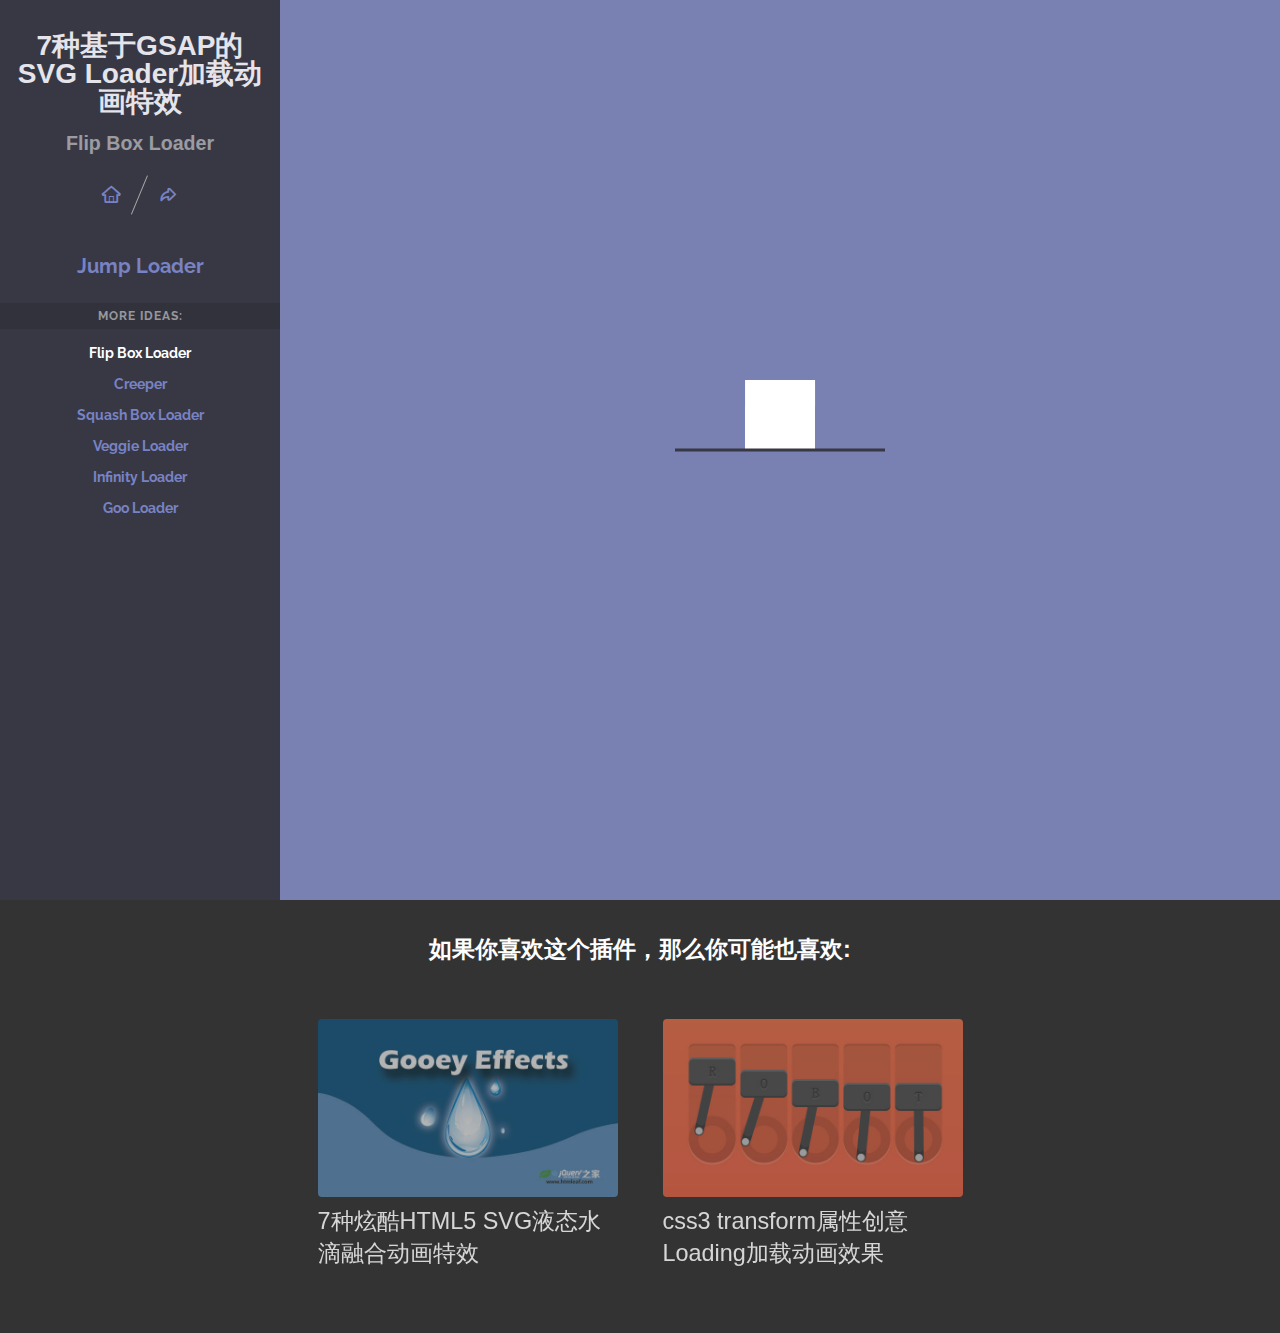
<file: index2.html>
<!DOCTYPE html>
<html lang="zh" class="no-js">
<head>
	<meta charset="UTF-8" />
	<meta http-equiv="X-UA-Compatible" content="IE=edge">
	<meta name="viewport" content="width=device-width, initial-scale=1">
	<title>7种基于GSAP的SVG Loader加载动画特效 | Flip Box Loader_jQuery之家-自由分享jQuery、html5、css3的插件库</title>
	<link rel="stylesheet" type="text/css" href="css/normalize.css" />
	<link rel="stylesheet" type="text/css" href="css/default.css">
	<script type="text/javascript" src="js/greensock/minified/TweenMax.min.js"></script>
	<script type="text/javascript" src="js/greensock/minified/plugins/DrawSVGPlugin.min.js"></script>
	<!--[if IE]>
		<script src="http://libs.useso.com/js/html5shiv/3.7/html5shiv.min.js"></script>
	<![endif]-->
</head>
<body class="demo-1">
	<div class="container">
		<header class="htmleaf-header">
			<h1>7种基于GSAP的SVG Loader加载动画特效 <span>Flip Box Loader</span></h1>
			<div class="htmleaf-links">
				<a class="htmleaf-icon icon-htmleaf-home-outline" href="http://www.htmleaf.com/" title="jQuery之家" target="_blank"><span> jQuery之家</span></a>
				<a class="htmleaf-icon icon-htmleaf-arrow-forward-outline" href="http://www.htmleaf.com/html5/SVG/201503261577.html" title="返回下载页" target="_blank"><span> 返回下载页</span></a>
			</div>
			<nav class="htmleaf-demos">
				<a href="index.html">Jump Loader</a>
				<span>More ideas:</span>
				<a class="current-demo" href="index2.html">Flip Box Loader</a>
				<a href="index3.html">Creeper</a>
				<a href="index4.html">Squash Box Loader</a>
				<a href="index5.html">Veggie Loader</a>
				<a href="index6.html">Infinity Loader</a>
				<a href="index7.html">Goo Loader</a>
			</nav>
		</header>
		<div class="content">
			<div class="svg-container" id="boxContainer">
				<svg id="boxLoader" width="70px" height="70px" viewBox="0 0 35 35" preserveAspectRatio="none">
					<rect x="0" fill="#fff" width="35" height="35" />
				</svg>
				<svg id="base" width="210px" height="210px" viewBox="0 0 105 105" preserveAspectRatio="none">
					<line stroke-width="1.5" fill="none" stroke="#383845" stroke-miterlimit="10" x1="0" y1="52.5" x2="105" y2="52.5" />
				</svg>
			</div>
		</div>
		<div class="related">
		    <h3>如果你喜欢这个插件，那么你可能也喜欢:</h3>
		    <a href="http://www.htmleaf.com/html5/SVG/201503111500.html">
			  <img src="related/1.jpg" width="300" alt="7种炫酷HTML5 SVG液态水滴融合动画特效"/>
			  <h3>7种炫酷HTML5 SVG液态水滴融合动画特效</h3>
			</a>
			<a href="http://www.htmleaf.com/css3/transform/2014100442.html">
			  <img src="related/2.jpg" width="300" alt="css3 transform属性创意Loading加载动画效果"/>
			  <h3>css3 transform属性创意Loading加载动画效果</h3>
			</a>
		</div>
	</div>
	<!-- /container -->
	<script>
	(function() {
		var boxContainer = document.getElementById('boxContainer');
		var boxLoader = document.getElementById('boxLoader');
		var box = document.getElementById('box');
		var base = document.getElementById('base');

		TweenMax.set([boxLoader, base], {
			position: 'absolute',
			top: '50%',
			left: '50%',
			xPercent: -50,
			yPercent: -50
		})

		TweenMax.set([boxContainer], {
			position: 'absolute',
			top:'50%',
			left: '50%',
			xPercent: -50,
			yPercent: -50
		})

		var tl = new TimelineMax({
			repeat: -1
		});
		
		tl.timeScale(1.2)
		
		tl.set(boxLoader, {
			transformOrigin: '0% 100%',
			left: '+=70',
			top: '-=' + 70 / 2
		})
		.to(boxLoader, 1, {
			rotation: '-=90',
			ease: Power4.easeInOut
		})
		.set(boxLoader, {
			transformOrigin: '0% 100%',
			left: '-=70',
			rotation: 0
		})
		.to(boxLoader, 1, {
			rotation: '-=90',
			ease: Power4.easeInOut
		})
		.set(boxLoader, {
			transformOrigin: '0% 100%',
			left: '-=70',
			rotation: 0
		})
		.to(boxLoader, 1, {
			rotation: '-=270',
			ease: Power4.easeInOut
		})
		.to(boxContainer, 1, {
			rotation: '+=180',
			ease: Back.easeInOut
		}, '-=1')
		.set(boxLoader, {
			transformOrigin: '100% 0%',
			top: '+=70',
			rotation: 0
		})
		.to(boxLoader, 1, {
			rotation: '-=90',
			ease: Power4.easeInOut
		})
		.set(boxLoader, {
			transformOrigin: '100% 0%',
			left: '+=70',
			rotation: 0
		})
		.to(boxLoader, 1, {
			rotation: '-=90',
			ease: Power4.easeInOut
		})
		.set(boxLoader, {
			transformOrigin: '100% 0%',
			left: '+=70',
			rotation: 0
		})
		.to(boxLoader, 1, {
			rotation: '-=270',
			ease: Power4.easeInOut
		})
		.to(boxContainer, 1, {
			rotation: '+=180',
			ease: Back.easeInOut
		}, '-=1')
	})();
	</script>
</body>
</html>
</file>
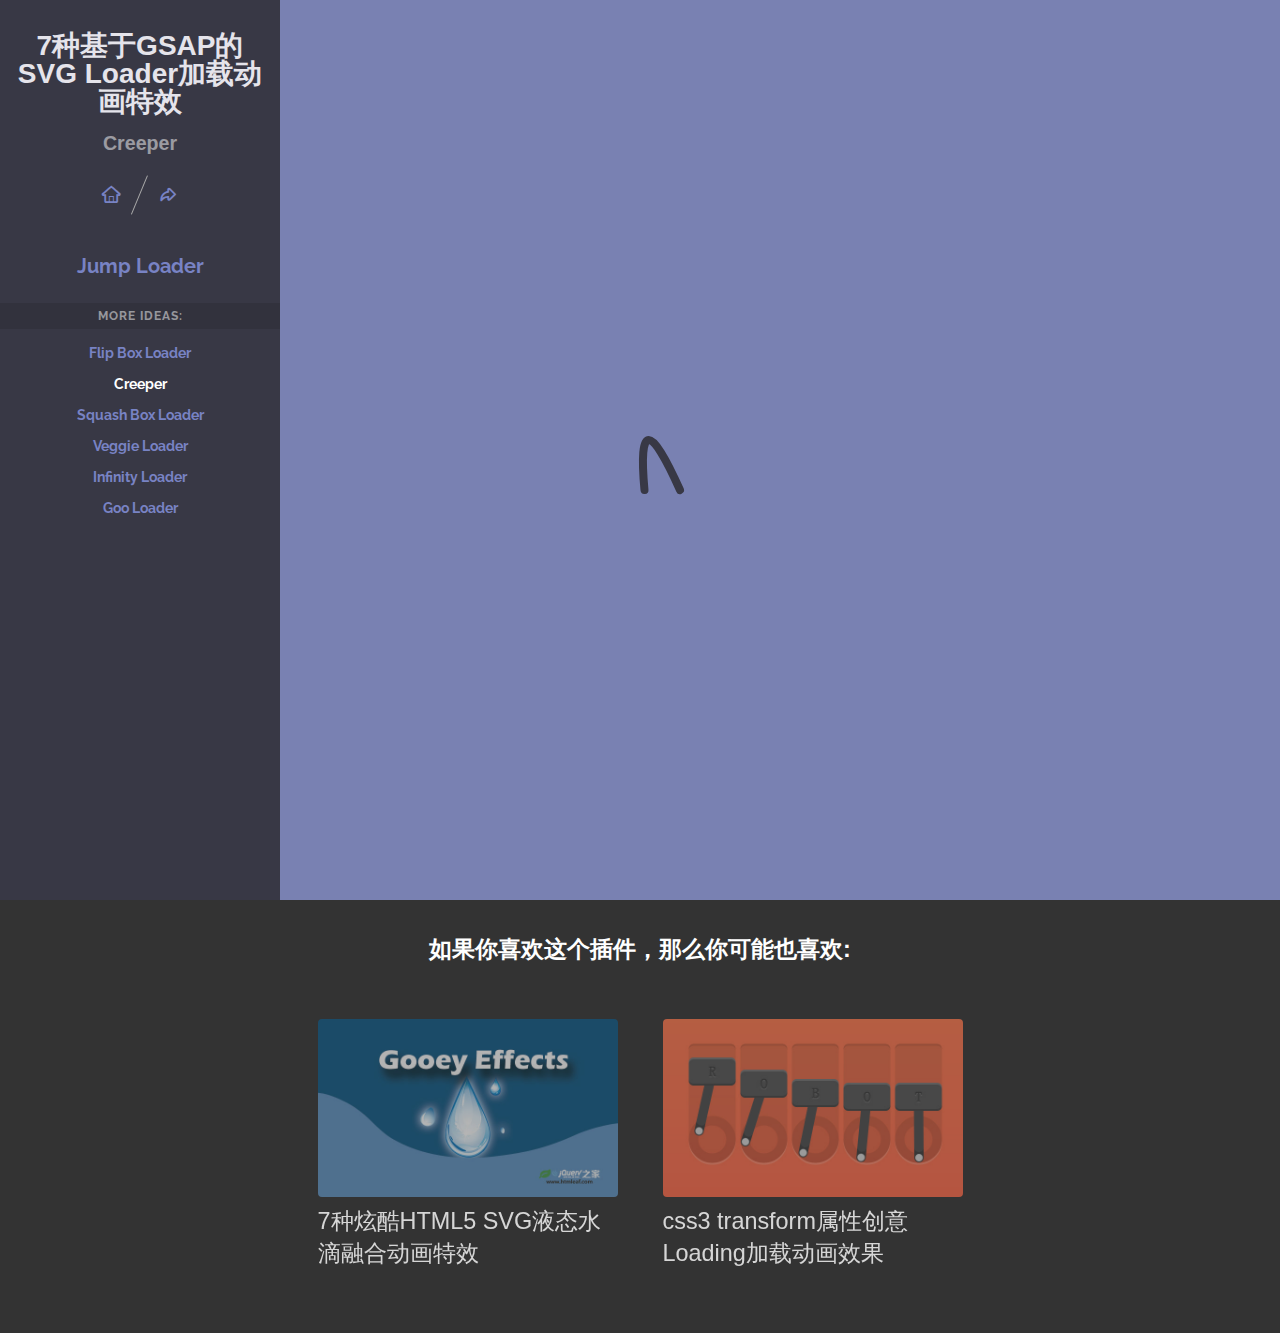
<file: index3.html>
<!DOCTYPE html>
<html lang="zh" class="no-js">
<head>
	<meta charset="UTF-8" />
	<meta http-equiv="X-UA-Compatible" content="IE=edge">
	<meta name="viewport" content="width=device-width, initial-scale=1">
	<title>7种基于GSAP的SVG Loader加载动画特效 | Creeper_jQuery之家-自由分享jQuery、html5、css3的插件库</title>
	<link rel="stylesheet" type="text/css" href="css/normalize.css" />
	<link rel="stylesheet" type="text/css" href="css/default.css">
	<script type="text/javascript" src="js/greensock/minified/TweenMax.min.js"></script>
	<script type="text/javascript" src="js/greensock/minified/plugins/DrawSVGPlugin.min.js"></script>
	<!--[if IE]>
		<script src="http://libs.useso.com/js/html5shiv/3.7/html5shiv.min.js"></script>
	<![endif]-->
</head>
<body class="demo-1">
	<div class="container">
		<header class="htmleaf-header">
			<h1>7种基于GSAP的SVG Loader加载动画特效 <span>Creeper</span></h1>
			<div class="htmleaf-links">
				<a class="htmleaf-icon icon-htmleaf-home-outline" href="http://www.htmleaf.com/" title="jQuery之家" target="_blank"><span> jQuery之家</span></a>
				<a class="htmleaf-icon icon-htmleaf-arrow-forward-outline" href="http://www.htmleaf.com/html5/SVG/201503261577.html" title="返回下载页" target="_blank"><span> 返回下载页</span></a>
			</div>
			<nav class="htmleaf-demos">
				<a href="index.html">Jump Loader</a>
				<span>More ideas:</span>
				<a href="index2.html">Flip Box Loader</a>
				<a class="current-demo" href="index3.html">Creeper</a>
				<a href="index4.html">Squash Box Loader</a>
				<a href="index5.html">Veggie Loader</a>
				<a href="index6.html">Infinity Loader</a>
				<a href="index7.html">Goo Loader</a>
			</nav>
		</header>
		<div class="content">
			<svg id="line-svg-node" width="100%" height="120px" viewBox="0 0 600 120">
				<path id="l0" fill="none" stroke="#383845" stroke-width="8" stroke-linecap="round" stroke-linejoin="round" stroke-miterlimit="10" d="
				M400,200 Q500,200 600,200 " />
				<circle id="p0" cx="0" cy="0" r="14" fill="rgba(0,0,0,0)" stroke-width="0" stroke="red"></circle>
				<circle id="p1" cx="0" cy="0" r="14" fill="rgba(0,0,0,0)" stroke-width="0" stroke="red"></circle>
			</svg>
			<div id="null-object"></div>
			<div id="p0-null-object"></div>
			<div id="p1-null-object"></div>
			<div id="container-null-object"></div>
		</div>
		<div class="related">
		    <h3>如果你喜欢这个插件，那么你可能也喜欢:</h3>
		    <a href="http://www.htmleaf.com/html5/SVG/201503111500.html">
			  <img src="related/1.jpg" width="300" alt="7种炫酷HTML5 SVG液态水滴融合动画特效"/>
			  <h3>7种炫酷HTML5 SVG液态水滴融合动画特效</h3>
			</a>
			<a href="http://www.htmleaf.com/css3/transform/2014100442.html">
			  <img src="related/2.jpg" width="300" alt="css3 transform属性创意Loading加载动画效果"/>
			  <h3>css3 transform属性创意Loading加载动画效果</h3>
			</a>
		</div>
	</div>
	<!-- /container -->
	<script>
	(function() {
		var bezierPoint = document.getElementById('null-object');
		var p0NullObject = document.getElementById('p0-null-object');
		var p1NullObject = document.getElementById('p1-null-object');
		var containerNullObject = document.getElementById('container-null-object');

		var lineSVGNode = document.getElementById('line-svg-node');
		var l0 = document.getElementById('l0');
		var p0 = document.getElementById('p0');
		var p1 = document.getElementById('p1');

		var lineLength = 100;

		TweenMax.set(lineSVGNode, {
			position: 'absolute',
			top: '50%',
			left: 0,
			xPercent: 0,
			yPercent: -50
		})

		TweenMax.set([p0, p1], {
			position: 'absolute'
		})

		TweenMax.set(bezierPoint, {
			position: 'absolute',
			x: 300,
			y: 300
		})

		TweenMax.set(p0NullObject, {
			position: 'absolute',
			x: 10,
			y: 100
		})

		TweenMax.set(p1NullObject, {
			position: 'absolute',
			x: 100,
			y: 100
		})

		TweenMax.ticker.addEventListener('tick', updateLine);

		function point0Update(e) {
			TweenMax.set(p0, {
				attr: {
					cx: p0NullObject._gsTransform.x,
					cy: p0NullObject._gsTransform.y
				}
			})
			p0cX = p0NullObject._gsTransform.x;
			p0cY = p0NullObject._gsTransform.y;
			p1cX = p1NullObject._gsTransform.x;
			p1cY = p1NullObject._gsTransform.y;
		}

		function point1Update(e) {
			TweenMax.set(p1, {
				attr: {
					cx: p1NullObject._gsTransform.x,
					cy: p1NullObject._gsTransform.y
				}
			})
			p0cX = p0NullObject._gsTransform.x;
			p0cY = p0NullObject._gsTransform.y;
			p1cX = p1NullObject._gsTransform.x;
			p1cY = p1NullObject._gsTransform.y;
		}

		function updateLine() {
			var bezierDiffX = Math.abs(p0NullObject._gsTransform.x - p1NullObject._gsTransform.x) / 2;
			var bezierOffsetX = Math.min(p0NullObject._gsTransform.x, p1NullObject._gsTransform.x) + bezierDiffX;
			var bezierOffsetY = Math.min(p0NullObject._gsTransform.y, p1NullObject._gsTransform.y) - (lineLength);

			TweenMax.to(bezierPoint, 0.08, {
				x: bezierOffsetX,
				y: bezierOffsetY,
				ease: Power1.easeIn
			});

			nullX = bezierPoint._gsTransform.x;
			nullY = bezierPoint._gsTransform.y;

			TweenMax.set(l0, {
				attr: {
					d: "M" + p0cX + "," + p0cY + " Q" + nullX + "," + nullY + " " + p1cX + "," + p1cY
				}
			})
		}

		function initPoints() {
			TweenMax.set(p0, {
				attr: {
					cx: p0NullObject._gsTransform.x,
					cy: p0NullObject._gsTransform.y
				}
			})
			TweenMax.set(p1, {
				attr: {
					cx: p1NullObject._gsTransform.x,
					cy: p1NullObject._gsTransform.y
				}
			})
			point0Update();
			point1Update();
			updateLine();
		}

		var tl = new TimelineMax({
			repeatDelay: 0,
			repeat: -1,
			yoyo: true
		});

		tl.timeScale(2);

		tl.to(p0NullObject, 1, {
			x: 200,
			onUpdate: point0Update,
			ease: Power4.easeInOut
		})
		.to(p1NullObject, 1, {
			x: 300,
			onUpdate: point1Update,
			ease: Power4.easeInOut
		})

		tl.to(p0NullObject, 1, {
			x: 400,
			onUpdate: point0Update,
			ease: Power4.easeInOut
		})
		.to(p1NullObject, 1, {
			x: 500,
			onUpdate: point1Update,
			ease: Power4.easeInOut
		})

		initPoints();
	})();
	</script>
</body>
</html>
</file>
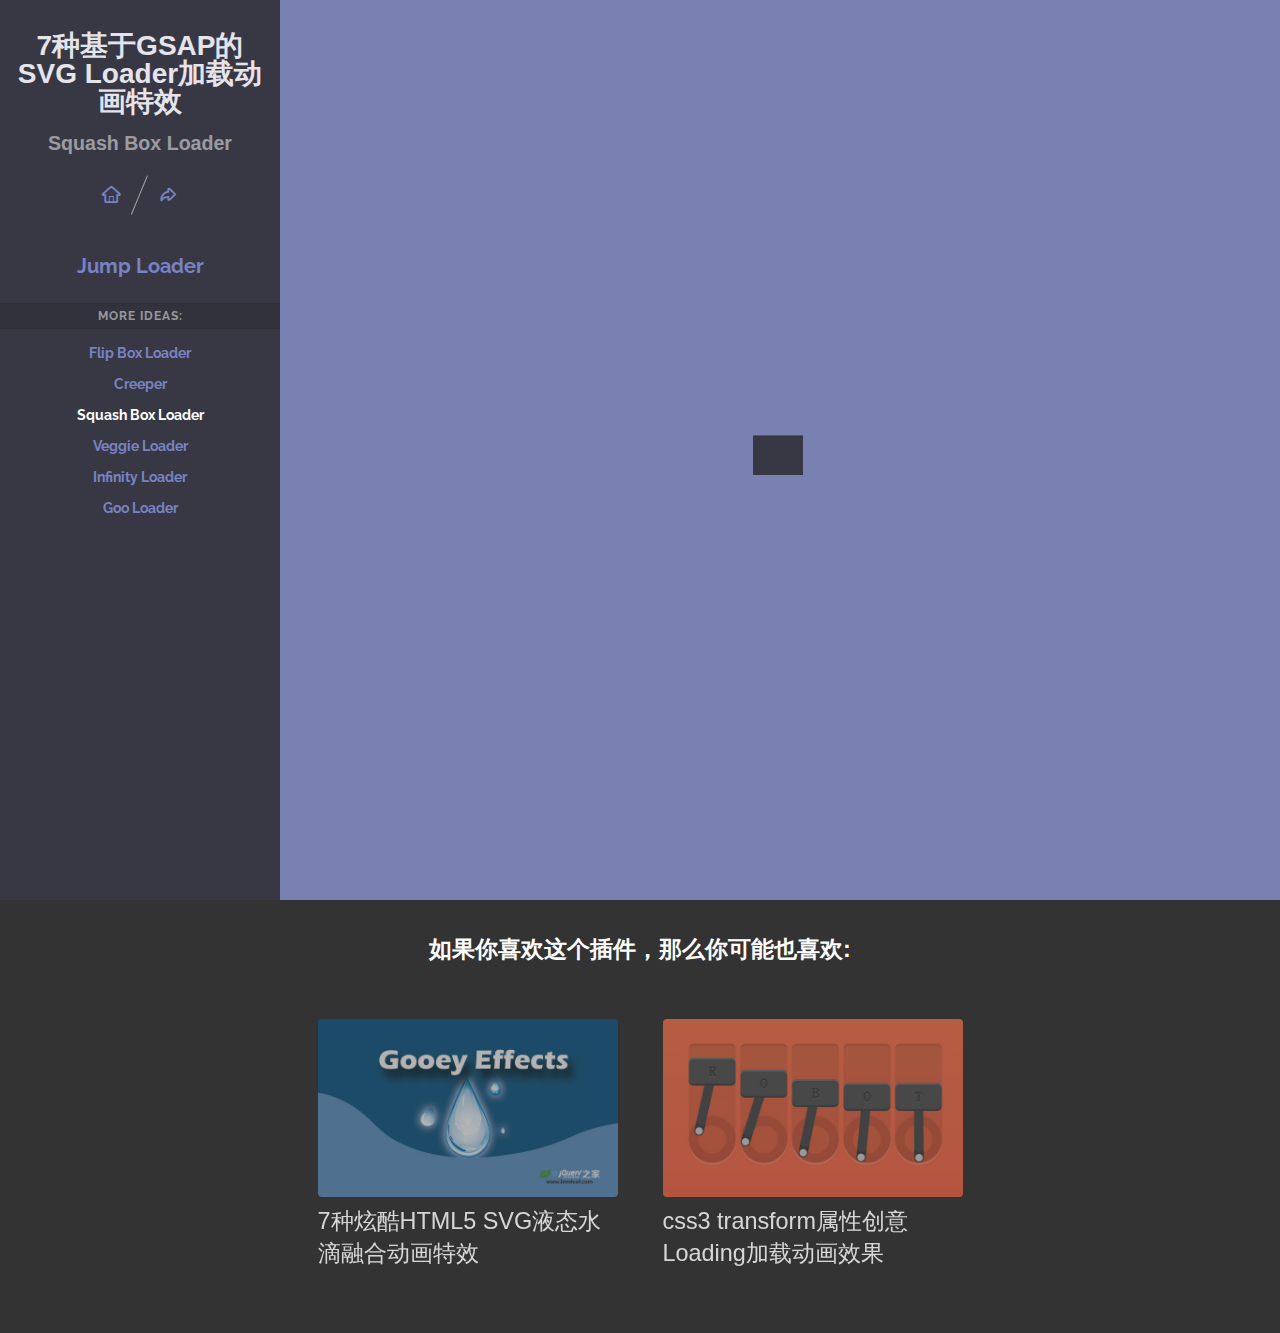
<file: index4.html>
<!DOCTYPE html>
<html lang="zh" class="no-js">
<head>
	<meta charset="UTF-8" />
	<meta http-equiv="X-UA-Compatible" content="IE=edge">
	<meta name="viewport" content="width=device-width, initial-scale=1">
	<title>7种基于GSAP的SVG Loader加载动画特效 | Squash Box Loader_jQuery之家-自由分享jQuery、html5、css3的插件库</title>
	<link rel="stylesheet" type="text/css" href="css/normalize.css" />
	<link rel="stylesheet" type="text/css" href="css/default.css">
	<script type="text/javascript" src="js/greensock/minified/TweenMax.min.js"></script>
	<script type="text/javascript" src="js/greensock/minified/plugins/DrawSVGPlugin.min.js"></script>
	<!--[if IE]>
		<script src="http://libs.useso.com/js/html5shiv/3.7/html5shiv.min.js"></script>
	<![endif]-->
</head>
<body class="demo-1">
	<div class="container">
		<header class="htmleaf-header">
			<h1>7种基于GSAP的SVG Loader加载动画特效 <span>Squash Box Loader</span></h1>
			<div class="htmleaf-links">
				<a class="htmleaf-icon icon-htmleaf-home-outline" href="http://www.htmleaf.com/" title="jQuery之家" target="_blank"><span> jQuery之家</span></a>
				<a class="htmleaf-icon icon-htmleaf-arrow-forward-outline" href="http://www.htmleaf.com/html5/SVG/201503261577.html" title="返回下载页" target="_blank"><span> 返回下载页</span></a>
			</div>
			<nav class="htmleaf-demos">
				<a href="index.html">Jump Loader</a>
				<span>More ideas:</span>
				<a href="index2.html">Flip Box Loader</a>
				<a href="index3.html">Creeper</a>
				<a class="current-demo" href="index4.html">Squash Box Loader</a>
				<a href="index5.html">Veggie Loader</a>
				<a href="index6.html">Infinity Loader</a>
				<a href="index7.html">Goo Loader</a>
			</nav>
		</header>
		<div class="content">
			<div id="container">
				<svg id="boxLoader" width="50px" height="50px" viewBox="0 0 35 35" preserveAspectRatio="none">
					<rect x="0" fill="#383845" width="35" height="35" />
				</svg>
			</div>
		</div>
		<div class="related">
		    <h3>如果你喜欢这个插件，那么你可能也喜欢:</h3>
		    <a href="http://www.htmleaf.com/html5/SVG/201503111500.html">
			  <img src="related/1.jpg" width="300" alt="7种炫酷HTML5 SVG液态水滴融合动画特效"/>
			  <h3>7种炫酷HTML5 SVG液态水滴融合动画特效</h3>
			</a>
			<a href="http://www.htmleaf.com/css3/transform/2014100442.html">
			  <img src="related/2.jpg" width="300" alt="css3 transform属性创意Loading加载动画效果"/>
			  <h3>css3 transform属性创意Loading加载动画效果</h3>
			</a>
		</div>
	</div>
	<!-- /container -->
	<script>
	(function() {
		var container = document.getElementById('container');
		var boxLoader = document.getElementById('boxLoader');
		var box = document.getElementById('box');

		TweenMax.set([boxLoader], {
			position: 'absolute',
			top: '50%',
			left: '50%',
			xPercent: -50,
			yPercent: -50
		})

		TweenMax.set([container], {
			position: 'absolute',
			top: '50%',
			left: '50%',
			xPercent: -50,
			yPercent: -50
		})

		var tl = new TimelineMax({
			repeat: -1
		});

		tl.timeScale(1.3)
		
		tl.set(boxLoader, {
			transformOrigin: '0% 100%'
		})
		.to(boxLoader, 1, {
			rotation: -90,
			ease: Power4.easeInOut

		})
		.to(boxLoader, 0.2, {
			scaleX: 0.3,
			ease: Power1.easeIn
		}, '-=0.9')
		.to(boxLoader, 1, {
			left: '+=50',
			ease: Linear.easeNone
		}, '-=1')
		.to(boxLoader, 0.2, {
			scaleX: 1,
			ease: Power1.easeIn
		}, '-=0.2')
	})();
	</script>
</body>
</html>
</file>
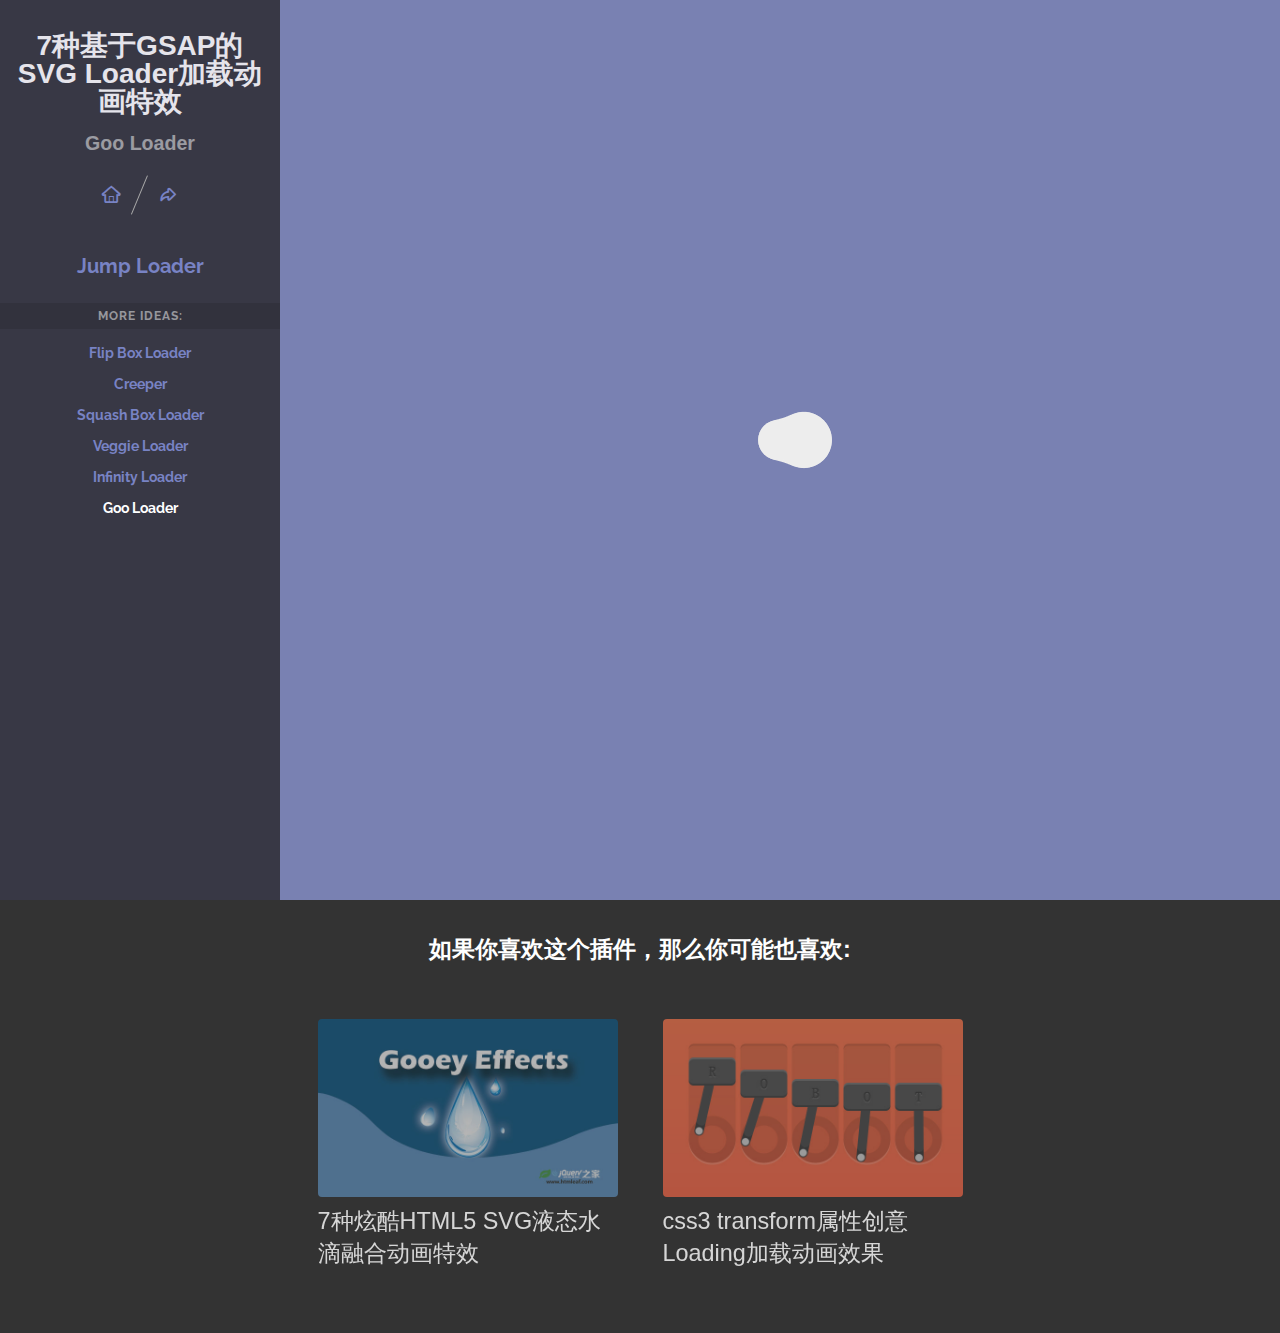
<file: index7.html>
<!DOCTYPE html>
<html lang="zh" class="no-js">
<head>
	<meta charset="UTF-8" />
	<meta http-equiv="X-UA-Compatible" content="IE=edge">
	<meta name="viewport" content="width=device-width, initial-scale=1">
	<title>7种基于GSAP的SVG Loader加载动画特效 | Goo Loader_jQuery之家-自由分享jQuery、html5、css3的插件库</title>
	<link rel="stylesheet" type="text/css" href="css/normalize.css" />
	<link rel="stylesheet" type="text/css" href="css/default.css">
	<script type="text/javascript" src="js/greensock/minified/TweenMax.min.js"></script>
	<script type="text/javascript" src="js/greensock/minified/plugins/DrawSVGPlugin.min.js"></script>
	<!--[if IE]>
		<script src="http://libs.useso.com/js/html5shiv/3.7/html5shiv.min.js"></script>
	<![endif]-->
</head>
<body class="demo-1">
	<div class="container">
		<header class="htmleaf-header">
			<h1>7种基于GSAP的SVG Loader加载动画特效 <span>Goo Loader</span></h1>
			<div class="htmleaf-links">
				<a class="htmleaf-icon icon-htmleaf-home-outline" href="http://www.htmleaf.com/" title="jQuery之家" target="_blank"><span> jQuery之家</span></a>
				<a class="htmleaf-icon icon-htmleaf-arrow-forward-outline" href="http://www.htmleaf.com/html5/SVG/201503261577.html" title="返回下载页" target="_blank"><span> 返回下载页</span></a>
			</div>
			<nav class="htmleaf-demos">
				<a href="index.html">Jump Loader</a>
				<span>More ideas:</span>
				<a href="index2.html">Flip Box Loader</a>
				<a href="index3.html">Creeper</a>
				<a href="index4.html">Squash Box Loader</a>
				<a href="index5.html">Veggie Loader</a>
				<a href="index6.html">Infinity Loader</a>
				<a class="current-demo" href="index7.html">Goo Loader</a>
			</nav>
		</header>
		<div class="content">
			<div id="container">
				<svg width="400" height="200" viewBox="0 0 400 200">
					<defs>
						<filter id="goo">
							<feGaussianBlur in="SourceGraphic" stdDeviation="7" result="blur" />
							<feColorMatrix in="blur" mode="matrix" values="1 0 0 0 0  0 1 0 0 0  0 0 1 0 0  0 0 0 17 -7" result="cm" />
							<feComposite in="SourceGraphic" in2="cm">
						</filter>
						<filter id="f2" x="-200%" y="-40%" width="400%" height="200%">
							<feOffset in="SourceAlpha" dx="9" dy="3" />
							<feGaussianBlur result="blurOut" in="offOut" stdDeviation="0.51" />
							<feComponentTransfer>
								<feFuncA type="linear" slope="0.05" />
							</feComponentTransfer>
							<feMerge>
								<feMergeNode/>
								<feMergeNode in="SourceGraphic" />
							</feMerge>
						</filter>
					</defs>
					<g filter="url(#goo)" style="fill:#FFFFFF">
						<ellipse id="drop" cx="125" cy="90" rx="20" ry="20" fill-opacity="1" fill="#ededed"/>
						<ellipse id="drop2"cx="125" cy="90" rx="20" ry="20" fill-opacity="1" fill="#ededed"/>
					</g>
				</svg>
			</div>
		</div>
		<div class="related">
		    <h3>如果你喜欢这个插件，那么你可能也喜欢:</h3>
		    <a href="http://www.htmleaf.com/html5/SVG/201503111500.html">
			  <img src="related/1.jpg" width="300" alt="7种炫酷HTML5 SVG液态水滴融合动画特效"/>
			  <h3>7种炫酷HTML5 SVG液态水滴融合动画特效</h3>
			</a>
			<a href="http://www.htmleaf.com/css3/transform/2014100442.html">
			  <img src="related/2.jpg" width="300" alt="css3 transform属性创意Loading加载动画效果"/>
			  <h3>css3 transform属性创意Loading加载动画效果</h3>
			</a>
		</div>
	</div>
	<!-- /container -->
	<script>
	(function() {
		var container = document.getElementById('container');
		var drop = document.getElementById('drop');
		var drop2 = document.getElementById('drop2');
		var outline = document.getElementById('outline');

		TweenMax.set(['svg'], {
			position: 'absolute',
			top: '50%',
			left: '50%',
			xPercent: -50,
			yPercent: -50
		})

		TweenMax.set([container], {
			position: 'absolute',
			top: '50%',
			left: '50%',
			xPercent: -50,
			yPercent: -50
		})

		TweenMax.set(drop, {
			transformOrigin: '50% 50%'
		})

		var tl = new TimelineMax({
			repeat: -1,
			paused: false,
			repeatDelay: 0,
			immediateRender: false
		});

		tl.timeScale(3);

		tl.to(drop, 4, {
			attr: {
				cx: 250,
				rx: '+=10',
				ry: '+=10'
			},
			ease: Back.easeInOut.config(3)
		})
		.to(drop2, 4, {
			attr: {
				cx: 250
			},
			ease: Power1.easeInOut
		}, '-=4')
		.to(drop, 4, {
			attr: {
				cx: 125,
				rx: '-=10',
				ry: '-=10'
			},
			ease: Back.easeInOut.config(3)
		})
		.to(drop2, 4, {
			attr: {
				cx: 125,
				rx: '-=10',
				ry: '-=10'
			},
			ease: Power1.easeInOut
		}, '-=4')
	})()
	</script>
</body>
</html>
</file>
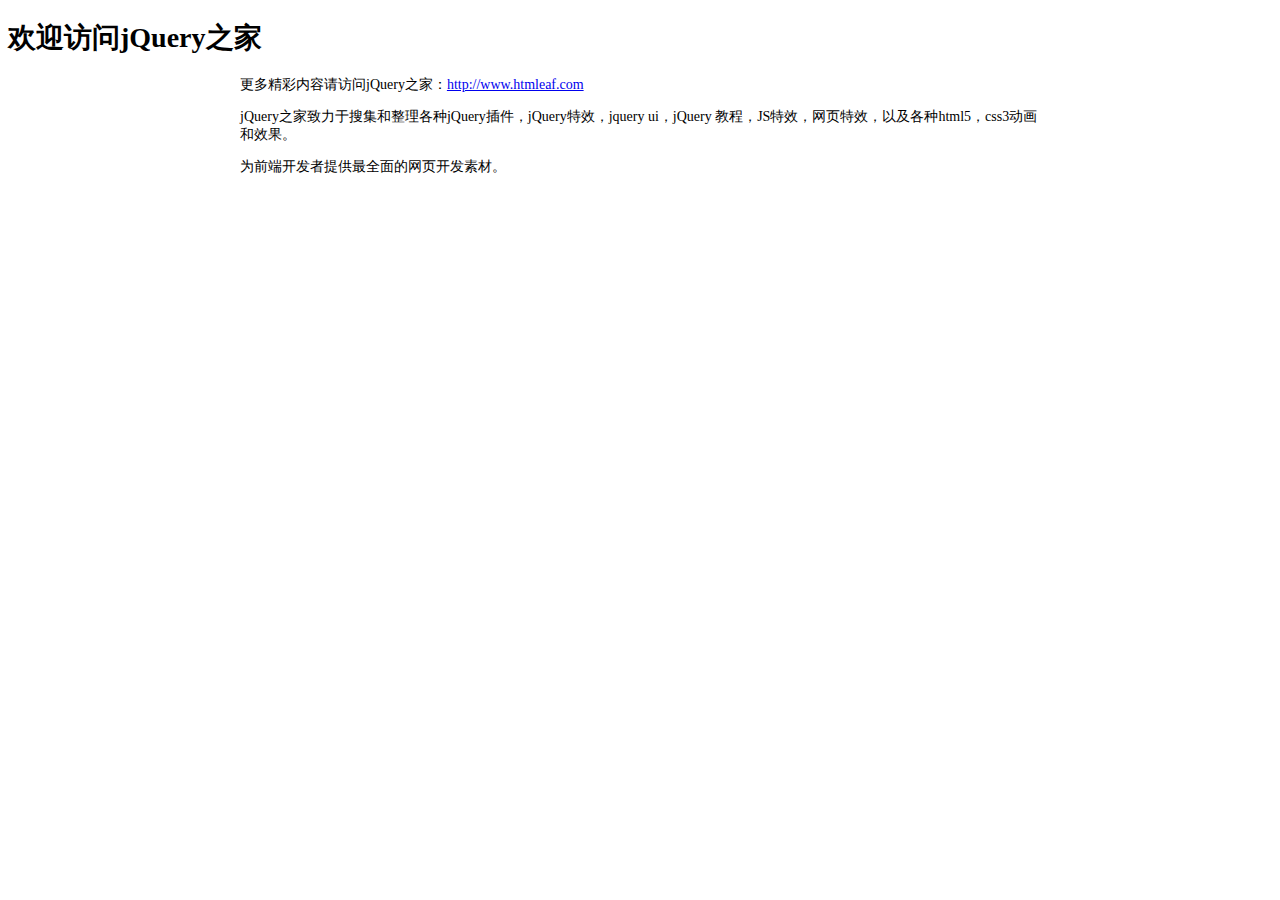
<file: readme.html>
<!DOCTYPE html PUBLIC "-//W3C//DTD XHTML 1.0 Transitional//EN" "http://www.w3.org/TR/xhtml1/DTD/xhtml1-transitional.dtd">
<html xmlns="http://www.w3.org/1999/xhtml" xml:lang="en">
<head>
	<meta http-equiv="Content-Type" content="text/html;charset=UTF-8">
	<title>jQuery之家</title>
	<style type="text/css">
		body{font-size: 14px;}
		.content{
			width: 800px;
			margin: 0 auto;
		}
	</style>
</head>
<body>
	<h1>欢迎访问jQuery之家</h1>
	<div class="content">
	<p>更多精彩内容请访问jQuery之家：<a href="http://www.htmleaf.com">http://www.htmleaf.com</a></p>
	<p>jQuery之家致力于搜集和整理各种jQuery插件，jQuery特效，jquery ui，jQuery 教程，JS特效，网页特效，以及各种html5，css3动画和效果。</p>
	<p>为前端开发者提供最全面的网页开发素材。</p>
</div>
</body>
</html>
</file>
<file: css/default.css>
@import url(http://fonts.useso.com/css?family=Raleway:400,700,800);
@font-face {
	font-family: 'icomoon';
	src:url('../fonts/icomoon.eot?rretjt');
	src:url('../fonts/icomoon.eot?#iefixrretjt') format('embedded-opentype'),
		url('../fonts/icomoon.woff?rretjt') format('woff'),
		url('../fonts/icomoon.ttf?rretjt') format('truetype'),
		url('../fonts/icomoon.svg?rretjt#icomoon') format('svg');
	font-weight: normal;
	font-style: normal;
}

[class^="icon-"], [class*=" icon-"] {
	font-family: 'icomoon';
	speak: none;
	font-style: normal;
	font-weight: normal;
	font-variant: normal;
	text-transform: none;
	line-height: 1;

	/* Better Font Rendering =========== */
	-webkit-font-smoothing: antialiased;
	-moz-osx-font-smoothing: grayscale;
}

/* Reset */
*,
*:after,
*:before {
	-webkit-box-sizing: border-box;
	-moz-box-sizing: border-box;
	box-sizing: border-box;
}

/* Clearfix hack by Nicolas Gallagher: http://nicolasgallagher.com/micro-clearfix-hack/ */
*, *:after, *:before { -webkit-box-sizing: border-box; box-sizing: border-box; }
.clearfix:before, .clearfix:after {display: table;  content: ''; }
.clearfix:after { clear: both; }
body {
	background: #7981B2;
	color: #fff;
	font-weight: 500;
	font-size: 1em;
	position: relative;
	font-family: 'Raleway', Arial, sans-serif;
	-webkit-font-smoothing: antialiased;
	-moz-osx-font-smoothing: grayscale;
}

a {
	outline: none;
	color: #7883c4;
	text-decoration: none;
}

a:hover, a:focus {
	color: #FF4E69;
}

.htmleaf-container{
	margin: 0 auto;
	text-align: center;
	overflow: hidden;
}
.htmleaf-content {
	font-size: 150%;
	padding: 1em 0;
}

.htmleaf-content h2 {
	margin: 0 0 2em;
	opacity: 0.1;
}

.htmleaf-content p {
	margin: 1em 0;
	padding: 5em 0 0 0;
	font-size: 0.65em;
}
.bgcolor-1 { background: #f0efee; }
.bgcolor-2 { background: #f9f9f9; }
.bgcolor-3 { background: #e8e8e8; }/*light grey*/
.bgcolor-4 { background: #2f3238; color: #fff; }/*Dark grey*/
.bgcolor-5 { background: #df6659; color: #521e18; }/*pink1*/
.bgcolor-6 { background: #2fa8ec; }/*sky blue*/
.bgcolor-7 { background: #d0d6d6; }/*White tea*/
.bgcolor-8 { background: #3d4444; color: #fff; }/*Dark grey2*/
.bgcolor-9 { background: #ef3f52; color: #fff;}/*pink2*/
.bgcolor-10{ background: #64448f; color: #fff;}/*Violet*/
.bgcolor-11{ background: #3755ad; color: #fff;}/*dark blue*/
.bgcolor-12{ background: #3498DB; color: #fff;}/*light blue*/
/* Header */
.htmleaf-header{
	color: #e5e4eb;
	background: #383845;
	text-align: center;
	padding: 2em 10px;
}
.htmleaf-header h1 {
	margin: 0;
	font-weight: 600;
	font-size: 1.75em;
	line-height: 1;
	padding: 0 10px;
	font-family: "Segoe UI", "Lucida Grande", Helvetica, Arial, "Microsoft YaHei", FreeSans, Arimo, "Droid Sans", "wenquanyi micro hei", "Hiragino Sans GB", "Hiragino Sans GB W3", "FontAwesome", sans-serif;
}
.htmleaf-header h1 span {
	font-family: "Segoe UI", "Lucida Grande", Helvetica, Arial, "Microsoft YaHei", FreeSans, Arimo, "Droid Sans", "wenquanyi micro hei", "Hiragino Sans GB", "Hiragino Sans GB W3", "FontAwesome", sans-serif;
	font-size: 70%;
	display: block;
	margin: 18px 0 0 0;
	color: rgba(255,255,255,0.5);
	font-weight: 700;
}
/*nav*/
.htmleaf-demos{
	margin: 2em 0 0;
	text-align: center;
}
.htmleaf-demos a {
	display: inline-block;
	font-size: 0.85em;
	font-weight: bold;
	padding: 5px 10px;
	margin: 3px;
}

.htmleaf-demos span {
	font-weight: bold;
	text-transform: uppercase;
	letter-spacing: 1px;
	font-size: 0.75em;
	display: block;
	margin: 1.5em 0 0.75em 0;
	background: rgba(0,0,0,0.1);
	padding: 0.5em;
	color: rgba(255,255,255,0.5);
}

.htmleaf-demos a:first-child {
	font-size: 1.25em;
}

.htmleaf-demos a.current-demo {
	color: #fff;
}
/* Top Navigation Style */
.htmleaf-links {
	position: relative;
	display: inline-block;
	text-align: center;
	white-space: nowrap;
	font-size: 1.3em;
	margin: 20px 0 0 0;
	min-height: 30px;
}

.htmleaf-links::after {
	position: absolute;
	top: 0;
	left: 50%;
	margin-left: -1px;
	width: 1px;
	height: 100%;
	background: #aaa;
	content: '';
	-webkit-transform: rotate3d(0,0,1,22.5deg);
	transform: rotate3d(0,0,1,22.5deg);
}

.htmleaf-icon {
	display: inline-block;
	margin: 0.5em;
	padding: 0em 0;
	width: 1.5em;
	text-decoration: none;
}

.htmleaf-icon span {
	display: none;
}

.htmleaf-icon:before {
	margin: 0 5px;
	text-transform: none;
	font-weight: normal;
	font-style: normal;
	font-variant: normal;
	font-family: 'icomoon';
	line-height: 1;
	speak: none;
	-webkit-font-smoothing: antialiased;
}
/* Content */
.content {
	position: relative;
	min-height: 250px;
}

.svg-container {
	width: 100%;
	height: 250px;
}

body #cdawrap .carbon-text {
	color: #f9f9f9;
}

body #cdawrap a.carbon-poweredby {
	color: #7883C4;
}

body #cdawrap a:hover.carbon-poweredby {
	color: #fff;
}
/* footer */
.htmleaf-footer{width: 100%;padding-top: 10px;}
.htmleaf-small{font-size: 0.8em;}
.center{text-align: center;}
/****/
.related {
	color: #fff;
	background: #333;
	text-align: center;
	font-size: 1.25em;
	padding: 0.5em 0;
	overflow: hidden;
}

.related > a {
	vertical-align: top;
	width: calc(100% - 20px);
	max-width: 340px;
	display: inline-block;
	text-align: center;
	margin: 20px 10px;
	padding: 25px;
	font-family: "Segoe UI", "Lucida Grande", Helvetica, Arial, "Microsoft YaHei", FreeSans, Arimo, "Droid Sans", "wenquanyi micro hei", "Hiragino Sans GB", "Hiragino Sans GB W3", "FontAwesome", sans-serif;
}
.related a {
	display: inline-block;
	text-align: left;
	margin: 20px auto;
	padding: 10px 20px;
	opacity: 0.8;
	-webkit-transition: opacity 0.3s;
	transition: opacity 0.3s;
	-webkit-backface-visibility: hidden;
}

.related a:hover,
.related a:active {
	opacity: 1;
}

.related a img {
	max-width: 100%;
	opacity: 0.8;
	border-radius: 4px;
}
.related a:hover img,
.related a:active img {
	opacity: 1;
}
.related h3{font-family: "Microsoft YaHei", sans-serif;}
.related a h3 {
	font-weight: 300;
	margin-top: 0.15em;
	color: #fff;
}
/* icomoon */
.icon-htmleaf-home-outline:before {
	content: "\e5000";
}

.icon-htmleaf-arrow-forward-outline:before {
	content: "\e5001";
}
@media screen and (min-width: 680px) {
	body, html, .container, .codrops-header, .content {
		height: 100vh;
		min-height: 704px;
	}
	.htmleaf-header {
		position: absolute;
		width: 280px;
		max-width: 100%;
		height: 100%;
		height: 100vh;
		left: 0;
		padding: 2em 0;
	}
	.htmleaf-demos a {
		display: block;
		padding: 7px 20px;
		margin: 0 0 1px 0;
	}
	.content {
		height: 100%;
		height: 100vh;
		margin-left: 280px;
	}
	.svg-container {
		width: 50%;
		height: 50%;
	}
	body #cdawrap {
		right: auto;
		position: absolute;
		left: 0;
		top: auto;
		bottom: 0;
		background: none;
		border: none;
		width: 280px;
		background: rgba(0,0,0,0.1);
	}
}
</file>
